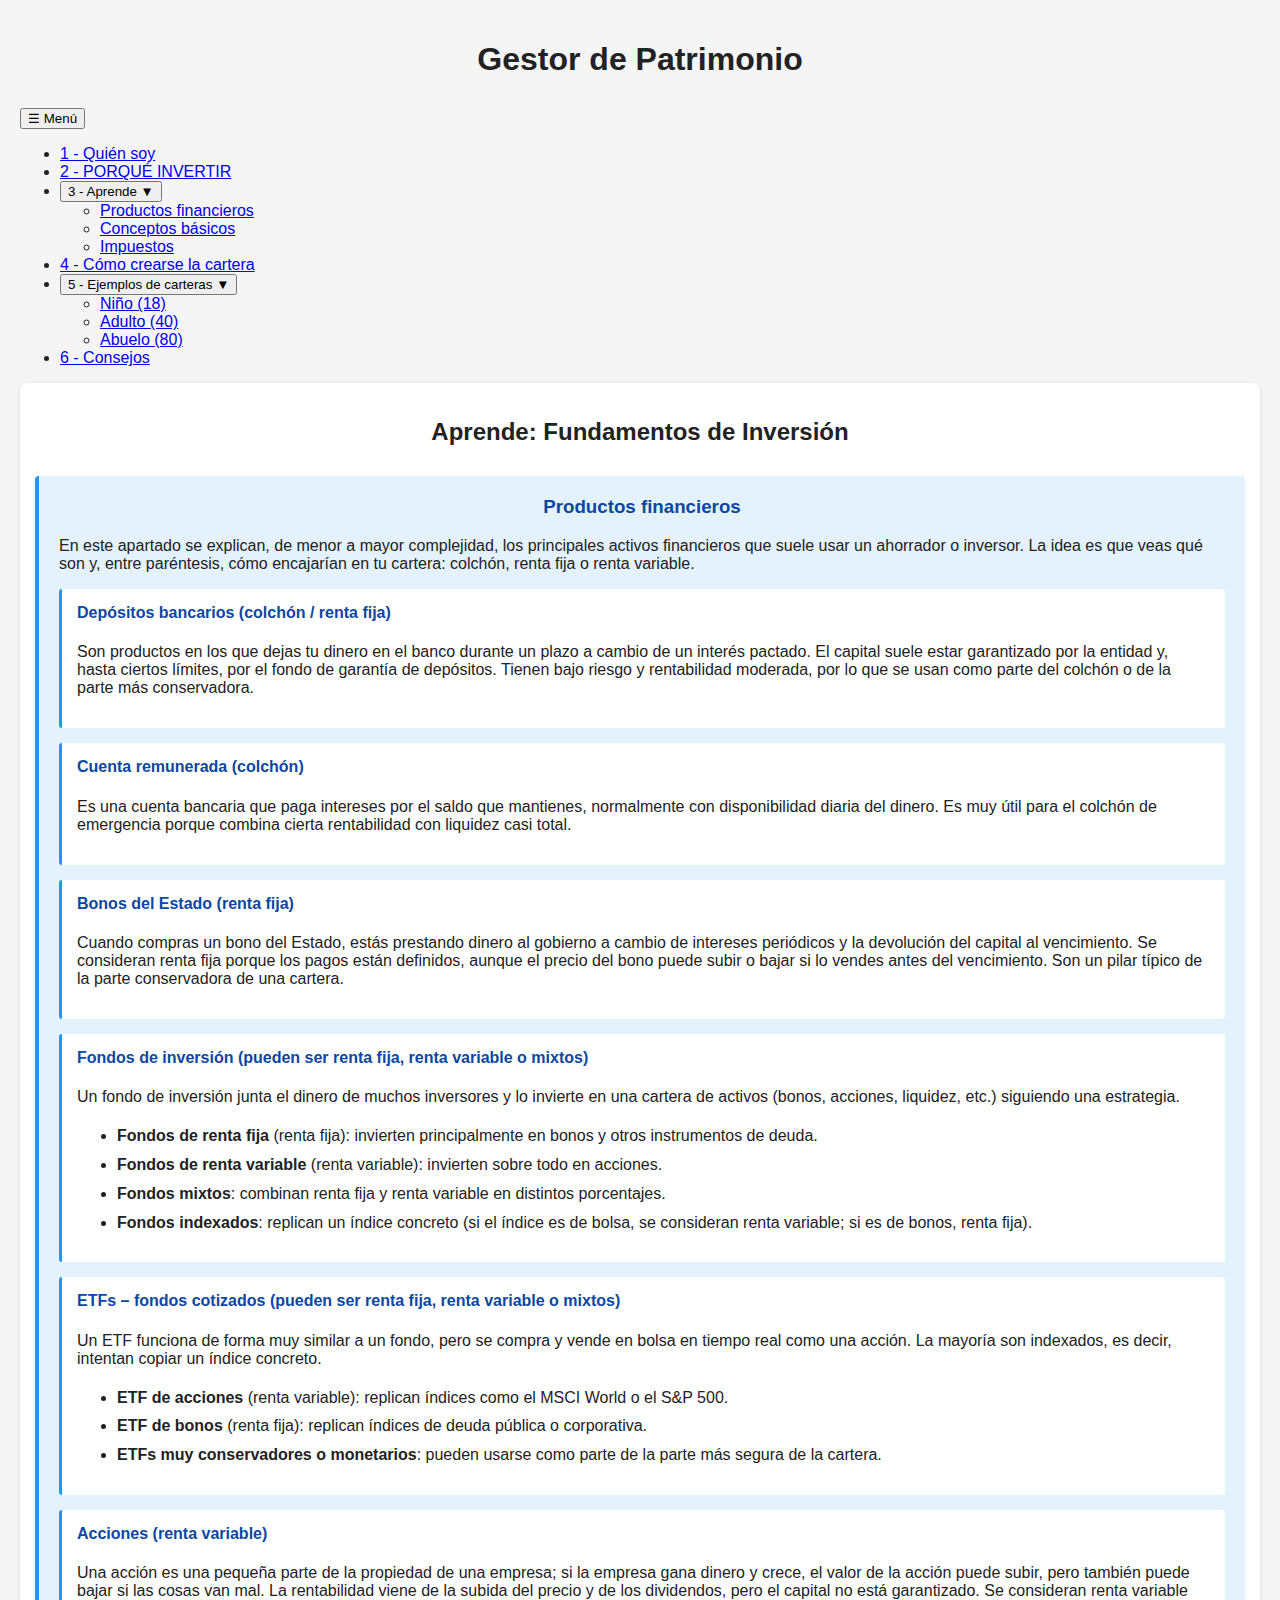
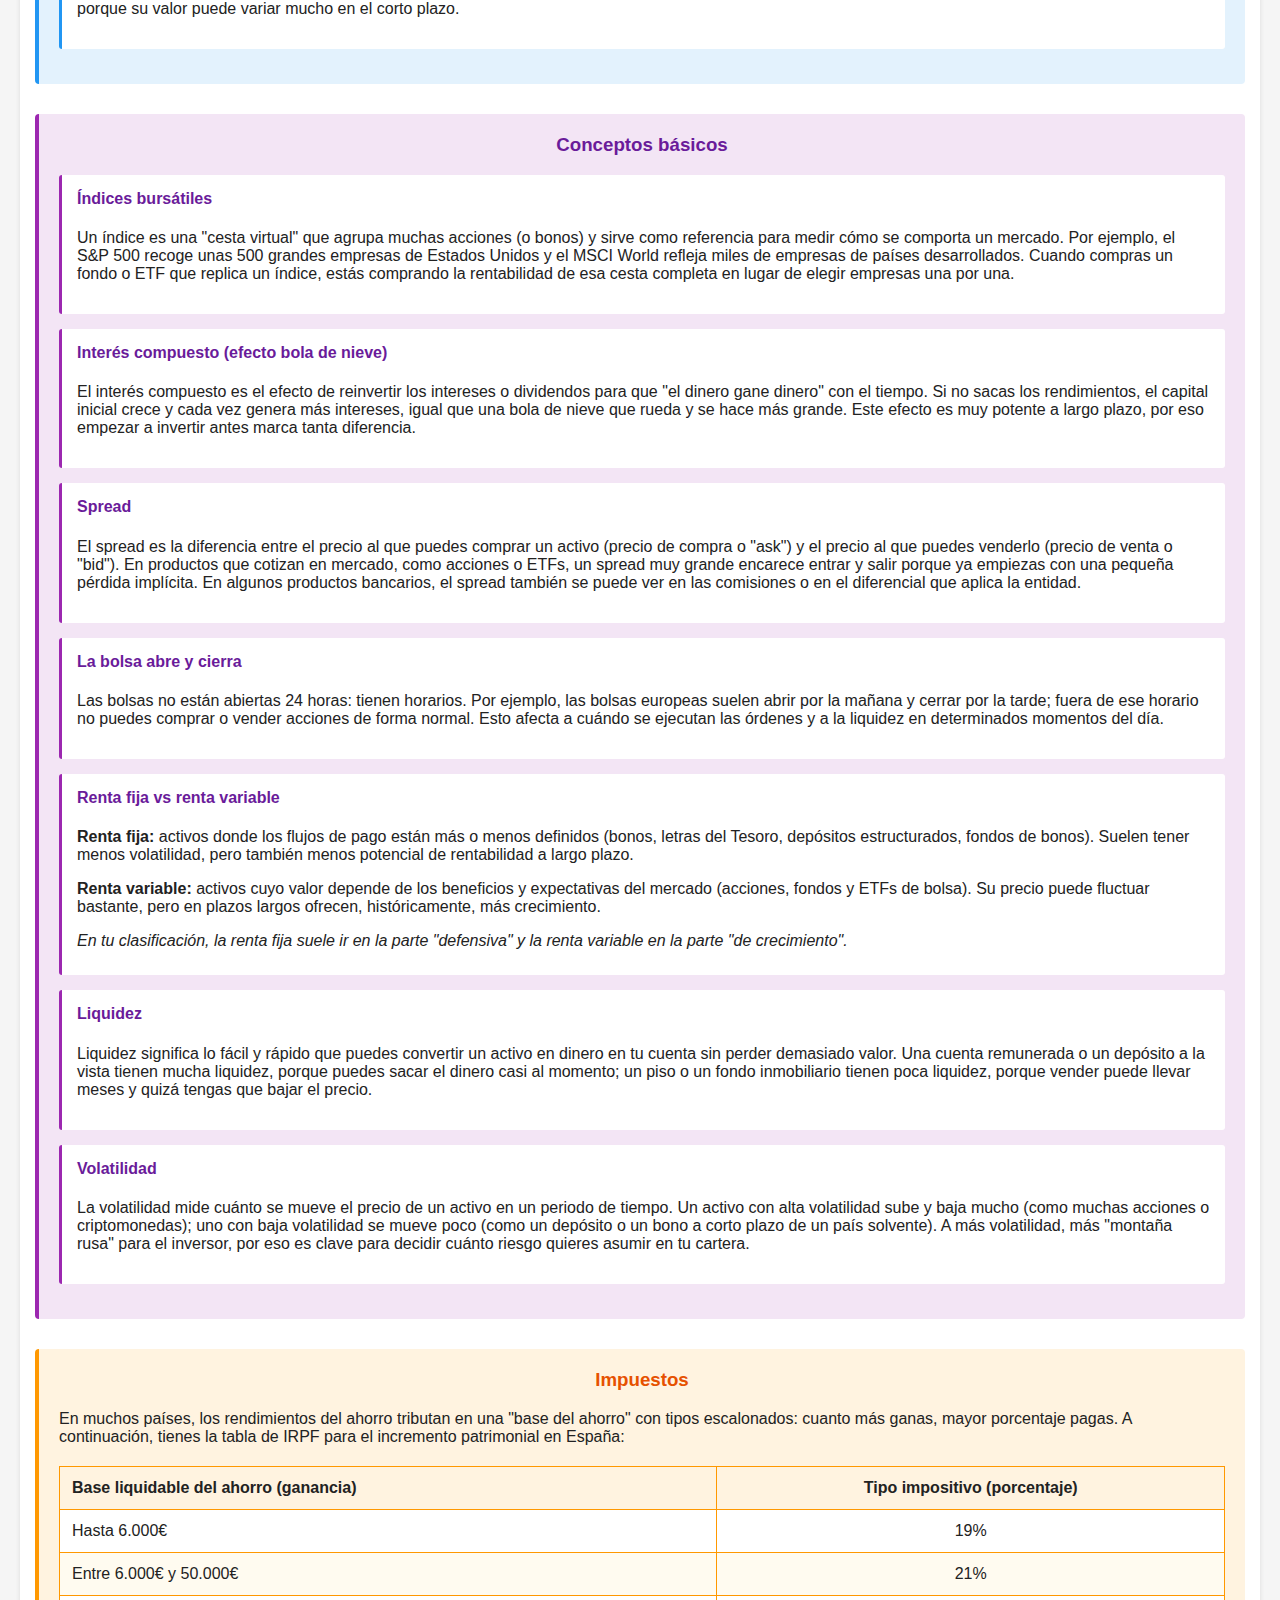
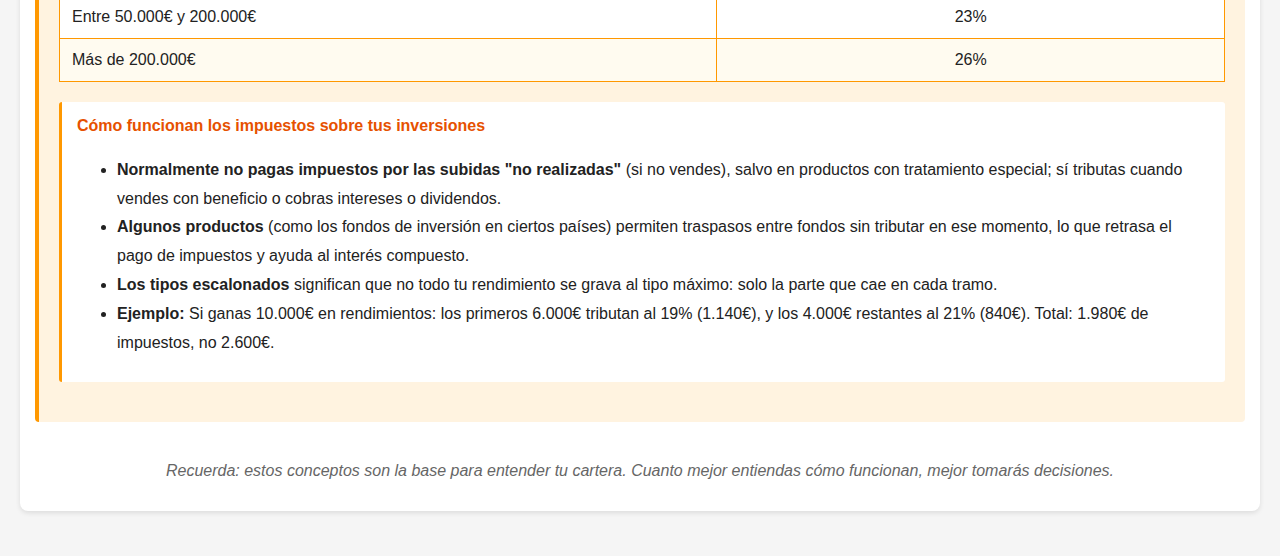
<file: conceptos-basicos.html>
<!DOCTYPE html>
<html lang="es">
<head>
  <meta charset="UTF-8" />
  <title>Aprende - Gestor de Patrimonio</title>
  <link rel="stylesheet" href="style.css" />
</head>
<body>
  <h1>Gestor de Patrimonio</h1>

  <!-- Menú desplegable -->
  <nav class="main-nav">
    <button class="nav-toggle" aria-expanded="false" aria-controls="nav-list">☰ Menú</button>
    <ul id="nav-list" class="nav-list">
      <li><a href="quien-soy.html" class="nav-item" data-page="quien-soy">1 - Quién soy</a></li>
      <li><a href="porque-invertir.html" class="nav-item" data-page="porque-invertir">2 - PORQUÉ INVERTIR</a></li>
      <li class="has-sub">
        <button class="sub-toggle" aria-expanded="false">3 - Aprende ▼</button>
        <ul class="sub-list">
          <li><a href="#productos-financieros" class="nav-item" data-page="conceptos-basicos">Productos financieros</a></li>
          <li><a href="#conceptos-basicos" class="nav-item" data-page="conceptos-basicos">Conceptos básicos</a></li>
          <li><a href="#impuestos" class="nav-item" data-page="conceptos-basicos">Impuestos</a></li>
        </ul>
      </li>
      <li><a href="index.html" class="nav-item" data-page="index">4 - Cómo crearse la cartera</a></li>
      <li class="has-sub">
        <button class="sub-toggle" aria-expanded="false">5 - Ejemplos de carteras ▼</button>
        <ul class="sub-list">
          <li><a href="ejemplos-carteras.html#nino-18" class="nav-item" data-page="ejemplos-carteras">Niño (18)</a></li>
          <li><a href="ejemplos-carteras.html#adulto-40" class="nav-item" data-page="ejemplos-carteras">Adulto (40)</a></li>
          <li><a href="ejemplos-carteras.html#abuelo-80" class="nav-item" data-page="ejemplos-carteras">Abuelo (80)</a></li>
        </ul>
      </li>
      <li><a href="consejos.html" class="nav-item" data-page="consejos">6 - Consejos</a></li>
    </ul>
  </nav>

  <!-- CONTENIDO PRINCIPAL -->
  <section class="bloque">
    <h2>Aprende: Fundamentos de Inversión</h2>

    <!-- BLOQUE 1: PRODUCTOS FINANCIEROS -->
    <div id="productos-financieros" style="background: #e3f2fd; border-left: 4px solid #2196f3; padding: 20px; margin: 30px 0; border-radius: 4px;">
      <h3 style="color: #0d47a1; margin-top: 0;">Productos financieros</h3>
      <p>En este apartado se explican, de menor a mayor complejidad, los principales activos financieros que suele usar un ahorrador o inversor. La idea es que veas qué son y, entre paréntesis, cómo encajarían en tu cartera: colchón, renta fija o renta variable.</p>

      <div style="background: #ffffff; border-left: 3px solid #2196f3; padding: 15px; margin: 15px 0; border-radius: 3px;">
        <h4 style="color: #0d47a1; margin-top: 0;">Depósitos bancarios (colchón / renta fija)</h4>
        <p>Son productos en los que dejas tu dinero en el banco durante un plazo a cambio de un interés pactado. El capital suele estar garantizado por la entidad y, hasta ciertos límites, por el fondo de garantía de depósitos. Tienen bajo riesgo y rentabilidad moderada, por lo que se usan como parte del colchón o de la parte más conservadora.</p>
      </div>

      <div style="background: #ffffff; border-left: 3px solid #2196f3; padding: 15px; margin: 15px 0; border-radius: 3px;">
        <h4 style="color: #0d47a1; margin-top: 0;">Cuenta remunerada (colchón)</h4>
        <p>Es una cuenta bancaria que paga intereses por el saldo que mantienes, normalmente con disponibilidad diaria del dinero. Es muy útil para el colchón de emergencia porque combina cierta rentabilidad con liquidez casi total.</p>
      </div>

      <div style="background: #ffffff; border-left: 3px solid #2196f3; padding: 15px; margin: 15px 0; border-radius: 3px;">
        <h4 style="color: #0d47a1; margin-top: 0;">Bonos del Estado (renta fija)</h4>
        <p>Cuando compras un bono del Estado, estás prestando dinero al gobierno a cambio de intereses periódicos y la devolución del capital al vencimiento. Se consideran renta fija porque los pagos están definidos, aunque el precio del bono puede subir o bajar si lo vendes antes del vencimiento. Son un pilar típico de la parte conservadora de una cartera.</p>
      </div>

      <div style="background: #ffffff; border-left: 3px solid #2196f3; padding: 15px; margin: 15px 0; border-radius: 3px;">
        <h4 style="color: #0d47a1; margin-top: 0;">Fondos de inversión (pueden ser renta fija, renta variable o mixtos)</h4>
        <p>Un fondo de inversión junta el dinero de muchos inversores y lo invierte en una cartera de activos (bonos, acciones, liquidez, etc.) siguiendo una estrategia.</p>
        <ul style="line-height: 1.8; margin: 10px 0;">
          <li><strong>Fondos de renta fija</strong> (renta fija): invierten principalmente en bonos y otros instrumentos de deuda.</li>
          <li><strong>Fondos de renta variable</strong> (renta variable): invierten sobre todo en acciones.</li>
          <li><strong>Fondos mixtos</strong>: combinan renta fija y renta variable en distintos porcentajes.</li>
          <li><strong>Fondos indexados</strong>: replican un índice concreto (si el índice es de bolsa, se consideran renta variable; si es de bonos, renta fija).</li>
        </ul>
      </div>

      <div style="background: #ffffff; border-left: 3px solid #2196f3; padding: 15px; margin: 15px 0; border-radius: 3px;">
        <h4 style="color: #0d47a1; margin-top: 0;">ETFs – fondos cotizados (pueden ser renta fija, renta variable o mixtos)</h4>
        <p>Un ETF funciona de forma muy similar a un fondo, pero se compra y vende en bolsa en tiempo real como una acción. La mayoría son indexados, es decir, intentan copiar un índice concreto.</p>
        <ul style="line-height: 1.8; margin: 10px 0;">
          <li><strong>ETF de acciones</strong> (renta variable): replican índices como el MSCI World o el S&P 500.</li>
          <li><strong>ETF de bonos</strong> (renta fija): replican índices de deuda pública o corporativa.</li>
          <li><strong>ETFs muy conservadores o monetarios</strong>: pueden usarse como parte de la parte más segura de la cartera.</li>
        </ul>
      </div>

      <div style="background: #ffffff; border-left: 3px solid #2196f3; padding: 15px; margin: 15px 0; border-radius: 3px;">
        <h4 style="color: #0d47a1; margin-top: 0;">Acciones (renta variable)</h4>
        <p>Una acción es una pequeña parte de la propiedad de una empresa; si la empresa gana dinero y crece, el valor de la acción puede subir, pero también puede bajar si las cosas van mal. La rentabilidad viene de la subida del precio y de los dividendos, pero el capital no está garantizado. Se consideran renta variable porque su valor puede variar mucho en el corto plazo.</p>
      </div>
    </div>

    <!-- BLOQUE 2: CONCEPTOS BÁSICOS -->
    <div id="conceptos-basicos" style="background: #f3e5f5; border-left: 4px solid #9c27b0; padding: 20px; margin: 30px 0; border-radius: 4px;">
      <h3 style="color: #6a1b9a; margin-top: 0;">Conceptos básicos</h3>

      <div style="background: #ffffff; border-left: 3px solid #9c27b0; padding: 15px; margin: 15px 0; border-radius: 3px;">
        <h4 style="color: #6a1b9a; margin-top: 0;">Índices bursátiles</h4>
        <p>Un índice es una "cesta virtual" que agrupa muchas acciones (o bonos) y sirve como referencia para medir cómo se comporta un mercado. Por ejemplo, el S&P 500 recoge unas 500 grandes empresas de Estados Unidos y el MSCI World refleja miles de empresas de países desarrollados. Cuando compras un fondo o ETF que replica un índice, estás comprando la rentabilidad de esa cesta completa en lugar de elegir empresas una por una.</p>
      </div>

      <div style="background: #ffffff; border-left: 3px solid #9c27b0; padding: 15px; margin: 15px 0; border-radius: 3px;">
        <h4 style="color: #6a1b9a; margin-top: 0;">Interés compuesto (efecto bola de nieve)</h4>
        <p>El interés compuesto es el efecto de reinvertir los intereses o dividendos para que "el dinero gane dinero" con el tiempo. Si no sacas los rendimientos, el capital inicial crece y cada vez genera más intereses, igual que una bola de nieve que rueda y se hace más grande. Este efecto es muy potente a largo plazo, por eso empezar a invertir antes marca tanta diferencia.</p>
      </div>

      <div style="background: #ffffff; border-left: 3px solid #9c27b0; padding: 15px; margin: 15px 0; border-radius: 3px;">
        <h4 style="color: #6a1b9a; margin-top: 0;">Spread</h4>
        <p>El spread es la diferencia entre el precio al que puedes comprar un activo (precio de compra o "ask") y el precio al que puedes venderlo (precio de venta o "bid"). En productos que cotizan en mercado, como acciones o ETFs, un spread muy grande encarece entrar y salir porque ya empiezas con una pequeña pérdida implícita. En algunos productos bancarios, el spread también se puede ver en las comisiones o en el diferencial que aplica la entidad.</p>
      </div>

      <div style="background: #ffffff; border-left: 3px solid #9c27b0; padding: 15px; margin: 15px 0; border-radius: 3px;">
        <h4 style="color: #6a1b9a; margin-top: 0;">La bolsa abre y cierra</h4>
        <p>Las bolsas no están abiertas 24 horas: tienen horarios. Por ejemplo, las bolsas europeas suelen abrir por la mañana y cerrar por la tarde; fuera de ese horario no puedes comprar o vender acciones de forma normal. Esto afecta a cuándo se ejecutan las órdenes y a la liquidez en determinados momentos del día.</p>
      </div>

      <div style="background: #ffffff; border-left: 3px solid #9c27b0; padding: 15px; margin: 15px 0; border-radius: 3px;">
        <h4 style="color: #6a1b9a; margin-top: 0;">Renta fija vs renta variable</h4>
        <p><strong>Renta fija:</strong> activos donde los flujos de pago están más o menos definidos (bonos, letras del Tesoro, depósitos estructurados, fondos de bonos). Suelen tener menos volatilidad, pero también menos potencial de rentabilidad a largo plazo.</p>
        <p><strong>Renta variable:</strong> activos cuyo valor depende de los beneficios y expectativas del mercado (acciones, fondos y ETFs de bolsa). Su precio puede fluctuar bastante, pero en plazos largos ofrecen, históricamente, más crecimiento.</p>
        <p style="margin: 10px 0;"><em>En tu clasificación, la renta fija suele ir en la parte "defensiva" y la renta variable en la parte "de crecimiento".</em></p>
      </div>

      <div style="background: #ffffff; border-left: 3px solid #9c27b0; padding: 15px; margin: 15px 0; border-radius: 3px;">
        <h4 style="color: #6a1b9a; margin-top: 0;">Liquidez</h4>
        <p>Liquidez significa lo fácil y rápido que puedes convertir un activo en dinero en tu cuenta sin perder demasiado valor. Una cuenta remunerada o un depósito a la vista tienen mucha liquidez, porque puedes sacar el dinero casi al momento; un piso o un fondo inmobiliario tienen poca liquidez, porque vender puede llevar meses y quizá tengas que bajar el precio.</p>
      </div>

      <div style="background: #ffffff; border-left: 3px solid #9c27b0; padding: 15px; margin: 15px 0; border-radius: 3px;">
        <h4 style="color: #6a1b9a; margin-top: 0;">Volatilidad</h4>
        <p>La volatilidad mide cuánto se mueve el precio de un activo en un periodo de tiempo. Un activo con alta volatilidad sube y baja mucho (como muchas acciones o criptomonedas); uno con baja volatilidad se mueve poco (como un depósito o un bono a corto plazo de un país solvente). A más volatilidad, más "montaña rusa" para el inversor, por eso es clave para decidir cuánto riesgo quieres asumir en tu cartera.</p>
      </div>
    </div>

    <!-- BLOQUE 3: IMPUESTOS -->
    <div id="impuestos" style="background: #fff3e0; border-left: 4px solid #ff9800; padding: 20px; margin: 30px 0; border-radius: 4px;">
      <h3 style="color: #e65100; margin-top: 0;">Impuestos</h3>

      <p>En muchos países, los rendimientos del ahorro tributan en una "base del ahorro" con tipos escalonados: cuanto más ganas, mayor porcentaje pagas. A continuación, tienes la tabla de IRPF para el incremento patrimonial en España:</p>

      <div style="overflow-x: auto; margin: 20px 0;">
        <table style="width: 100%; border-collapse: collapse; background: white; border: 1px solid #ff9800;">
          <thead>
            <tr style="background: #fff3e0;">
              <th style="border: 1px solid #ff9800; padding: 12px; text-align: left; font-weight: bold;">Base liquidable del ahorro (ganancia)</th>
              <th style="border: 1px solid #ff9800; padding: 12px; text-align: center; font-weight: bold;">Tipo impositivo (porcentaje)</th>
            </tr>
          </thead>
          <tbody>
            <tr>
              <td style="border: 1px solid #ff9800; padding: 12px;">Hasta 6.000€</td>
              <td style="border: 1px solid #ff9800; padding: 12px; text-align: center;">19%</td>
            </tr>
            <tr style="background: #fffbf0;">
              <td style="border: 1px solid #ff9800; padding: 12px;">Entre 6.000€ y 50.000€</td>
              <td style="border: 1px solid #ff9800; padding: 12px; text-align: center;">21%</td>
            </tr>
            <tr>
              <td style="border: 1px solid #ff9800; padding: 12px;">Entre 50.000€ y 200.000€</td>
              <td style="border: 1px solid #ff9800; padding: 12px; text-align: center;">23%</td>
            </tr>
            <tr style="background: #fffbf0;">
              <td style="border: 1px solid #ff9800; padding: 12px;">Más de 200.000€</td>
              <td style="border: 1px solid #ff9800; padding: 12px; text-align: center;">26%</td>
            </tr>
          </tbody>
        </table>
      </div>

      <div style="background: #ffffff; border-left: 3px solid #ff9800; padding: 15px; margin: 20px 0; border-radius: 3px;">
        <h4 style="color: #e65100; margin-top: 0;">Cómo funcionan los impuestos sobre tus inversiones</h4>
        <ul style="line-height: 1.8; margin: 10px 0;">
          <li><strong>Normalmente no pagas impuestos por las subidas "no realizadas"</strong> (si no vendes), salvo en productos con tratamiento especial; sí tributas cuando vendes con beneficio o cobras intereses o dividendos.</li>
          <li><strong>Algunos productos</strong> (como los fondos de inversión en ciertos países) permiten traspasos entre fondos sin tributar en ese momento, lo que retrasa el pago de impuestos y ayuda al interés compuesto.</li>
          <li><strong>Los tipos escalonados</strong> significan que no todo tu rendimiento se grava al tipo máximo: solo la parte que cae en cada tramo.</li>
          <li><strong>Ejemplo:</strong> Si ganas 10.000€ en rendimientos: los primeros 6.000€ tributan al 19% (1.140€), y los 4.000€ restantes al 21% (840€). Total: 1.980€ de impuestos, no 2.600€.</li>
        </ul>
      </div>
    </div>

    <p style="margin-top: 40px; text-align: center; font-style: italic; color: #666;">Recuerda: estos conceptos son la base para entender tu cartera. Cuanto mejor entiendas cómo funcionan, mejor tomarás decisiones.</p>
  </section>

  <script src="nav.js"></script>
</body>
</html>
</file>
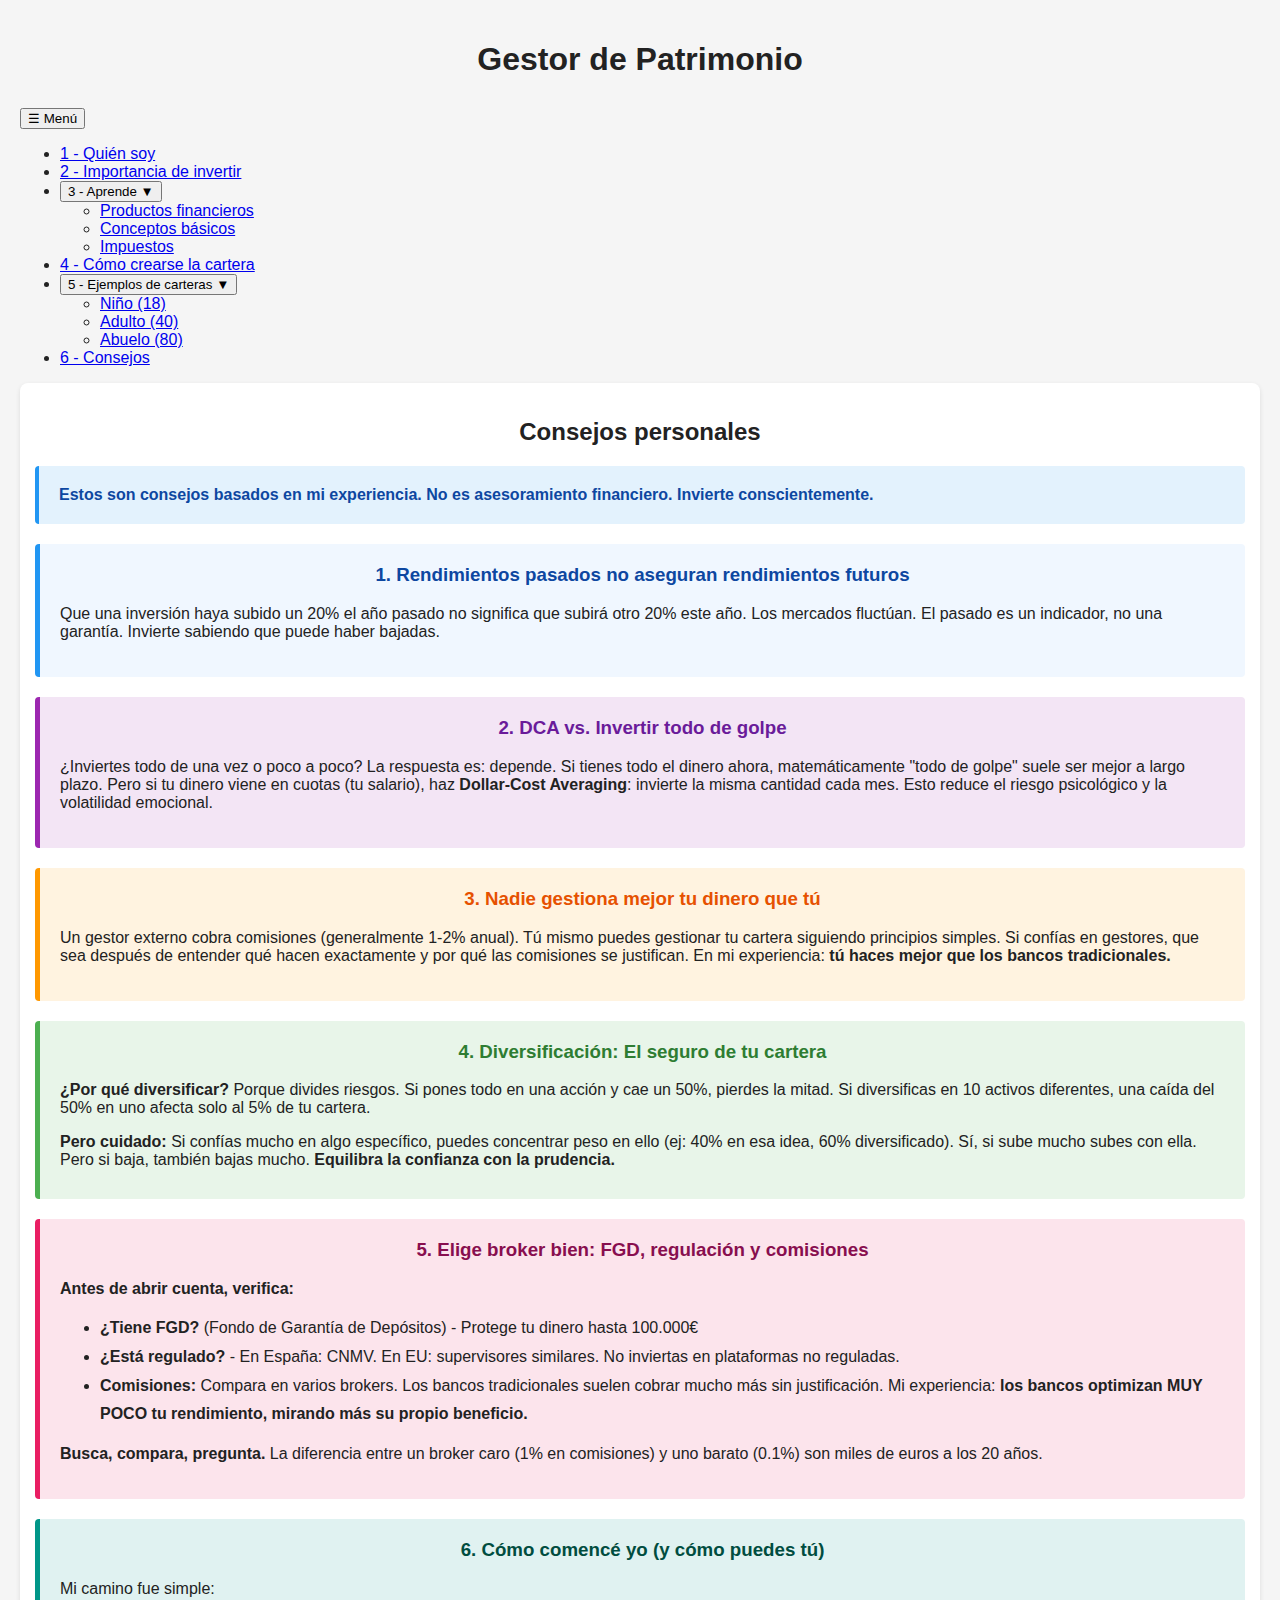
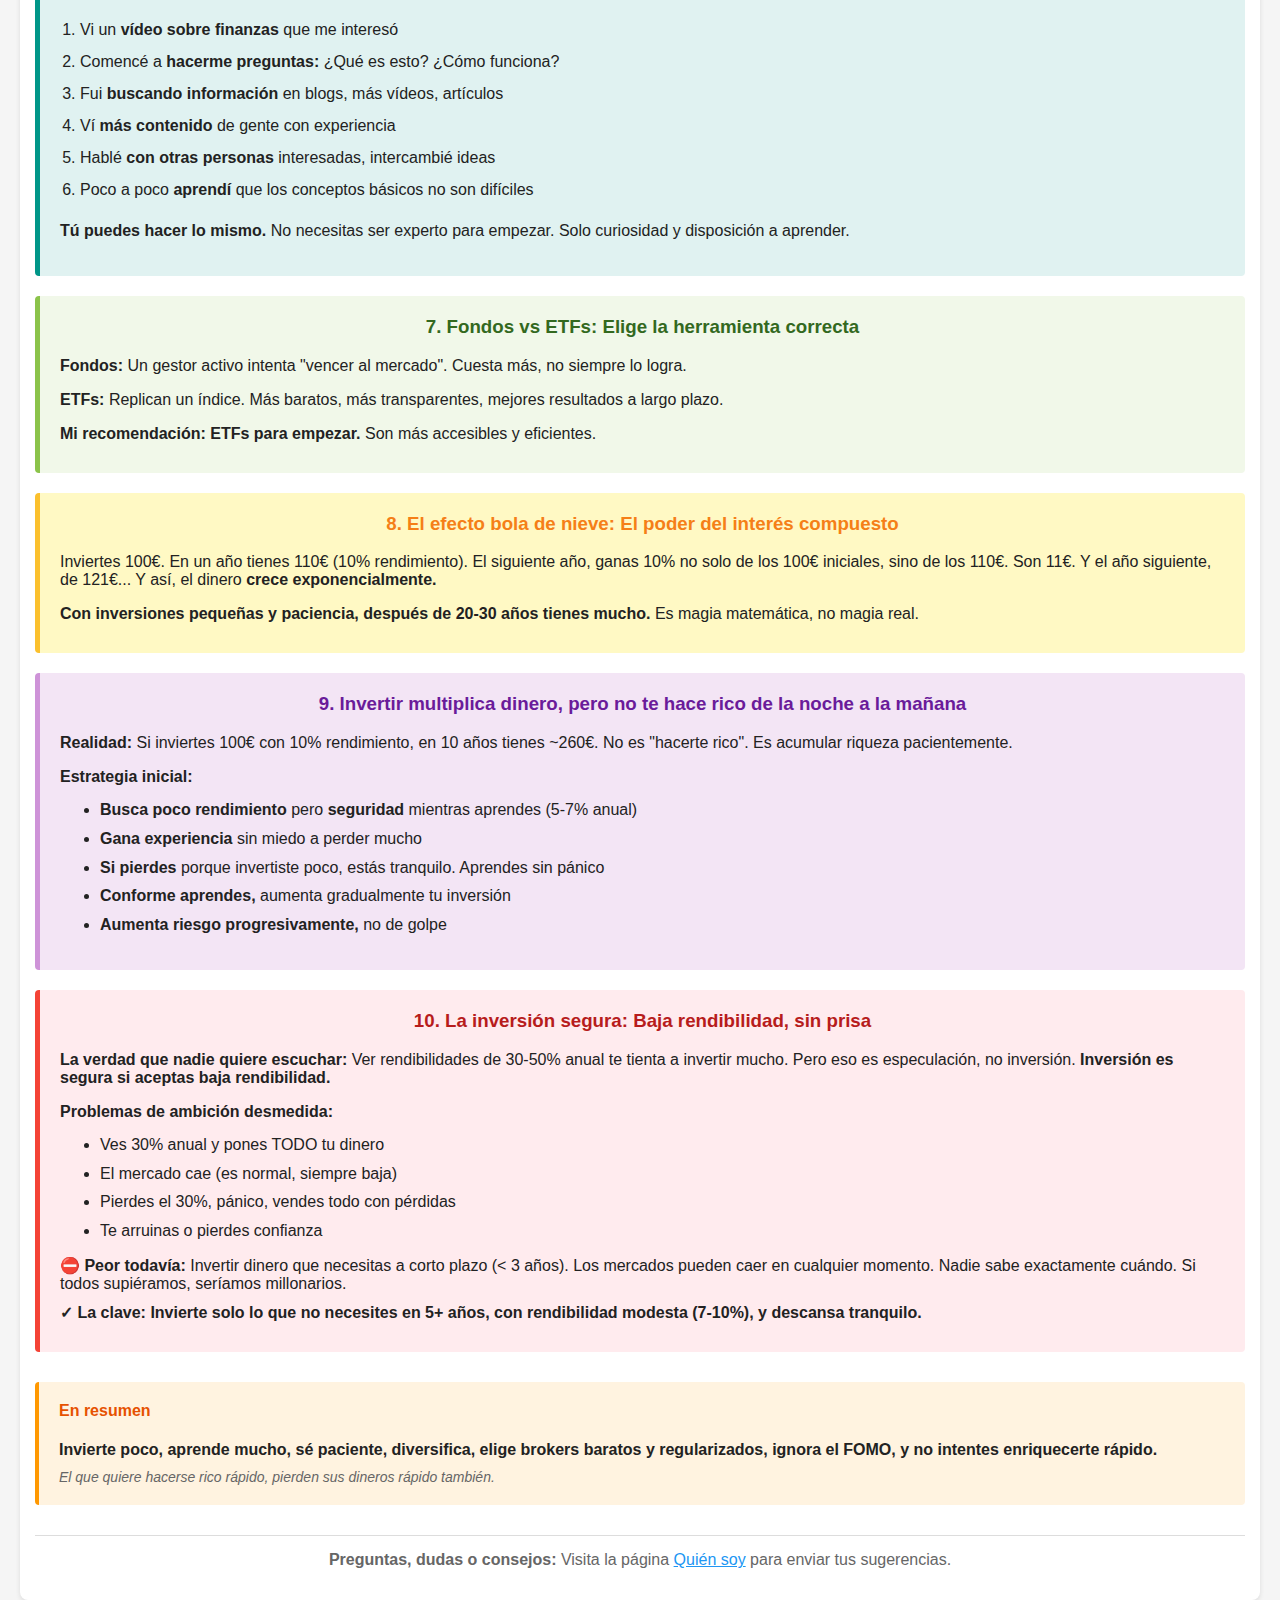
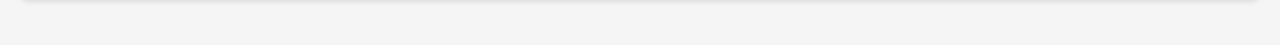
<file: consejos.html>
<!DOCTYPE html>
<html lang="es">
<head>
  <meta charset="UTF-8" />
  <title>Consejos - Gestor de Patrimonio</title>
  <link rel="stylesheet" href="style.css" />
</head>
<body>
  <h1>Gestor de Patrimonio</h1>

  <!-- Menú desplegable -->
  <nav class="main-nav">
    <button class="nav-toggle" aria-expanded="false" aria-controls="nav-list">☰ Menú</button>
    <ul id="nav-list" class="nav-list">
      <li><a href="quien-soy.html" class="nav-item" data-page="quien-soy">1 - Quién soy</a></li>
      <li><a href="porque-invertir.html" class="nav-item" data-page="porque-invertir">2 - Importancia de invertir</a></li>
      <li class="has-sub">
        <button class="sub-toggle" aria-expanded="false">3 - Aprende ▼</button>
        <ul class="sub-list">
          <li><a href="conceptos-basicos.html#productos-financieros" class="nav-item" data-page="conceptos-basicos">Productos financieros</a></li>
          <li><a href="conceptos-basicos.html#conceptos-basicos" class="nav-item" data-page="conceptos-basicos">Conceptos básicos</a></li>
          <li><a href="conceptos-basicos.html#impuestos" class="nav-item" data-page="conceptos-basicos">Impuestos</a></li>
        </ul>
      </li>
      <li><a href="index.html" class="nav-item" data-page="index">4 - Cómo crearse la cartera</a></li>
      <li class="has-sub">
        <button class="sub-toggle" aria-expanded="false">5 - Ejemplos de carteras ▼</button>
        <ul class="sub-list">
          <li><a href="ejemplos-carteras.html#nino-18" class="nav-item" data-page="ejemplos-carteras">Niño (18)</a></li>
          <li><a href="ejemplos-carteras.html#adulto-40" class="nav-item" data-page="ejemplos-carteras">Adulto (40)</a></li>
          <li><a href="ejemplos-carteras.html#abuelo-80" class="nav-item" data-page="ejemplos-carteras">Abuelo (80)</a></li>
        </ul>
      </li>
      <li><a href="consejos.html" class="nav-item" data-page="consejos">6 - Consejos</a></li>
    </ul>
  </nav>

  <!-- CONTENIDO PRINCIPAL -->
  <section class="bloque">
    <h2>Consejos personales</h2>

    <div style="background: #e3f2fd; border-left: 4px solid #2196f3; padding: 20px; margin: 20px 0; border-radius: 4px;">
      <p style="margin: 0; font-size: 16px; color: #0d47a1;"><strong>Estos son consejos basados en mi experiencia. No es asesoramiento financiero. Invierte conscientemente.</strong></p>
    </div>

    <!-- CONSEJO 1 -->
    <div style="background: #f0f7ff; border-left: 5px solid #2196f3; padding: 20px; margin: 20px 0; border-radius: 4px;">
      <h3 style="color: #0d47a1; margin-top: 0;">1. Rendimientos pasados no aseguran rendimientos futuros</h3>
      <p>Que una inversión haya subido un 20% el año pasado no significa que subirá otro 20% este año. Los mercados fluctúan. El pasado es un indicador, no una garantía. Invierte sabiendo que puede haber bajadas.</p>
    </div>

    <!-- CONSEJO 2 -->
    <div style="background: #f3e5f5; border-left: 5px solid #9c27b0; padding: 20px; margin: 20px 0; border-radius: 4px;">
      <h3 style="color: #6a1b9a; margin-top: 0;">2. DCA vs. Invertir todo de golpe</h3>
      <p>¿Inviertes todo de una vez o poco a poco? La respuesta es: depende. Si tienes todo el dinero ahora, matemáticamente "todo de golpe" suele ser mejor a largo plazo. Pero si tu dinero viene en cuotas (tu salario), haz <strong>Dollar-Cost Averaging</strong>: invierte la misma cantidad cada mes. Esto reduce el riesgo psicológico y la volatilidad emocional.</p>
    </div>

    <!-- CONSEJO 3 -->
    <div style="background: #fff3e0; border-left: 5px solid #ff9800; padding: 20px; margin: 20px 0; border-radius: 4px;">
      <h3 style="color: #e65100; margin-top: 0;">3. Nadie gestiona mejor tu dinero que tú</h3>
      <p>Un gestor externo cobra comisiones (generalmente 1-2% anual). Tú mismo puedes gestionar tu cartera siguiendo principios simples. Si confías en gestores, que sea después de entender qué hacen exactamente y por qué las comisiones se justifican. En mi experiencia: <strong>tú haces mejor que los bancos tradicionales.</strong></p>
    </div>

    <!-- CONSEJO 4 -->
    <div style="background: #e8f5e9; border-left: 5px solid #4caf50; padding: 20px; margin: 20px 0; border-radius: 4px;">
      <h3 style="color: #2e7d32; margin-top: 0;">4. Diversificación: El seguro de tu cartera</h3>
      <p><strong>¿Por qué diversificar?</strong> Porque divides riesgos. Si pones todo en una acción y cae un 50%, pierdes la mitad. Si diversificas en 10 activos diferentes, una caída del 50% en uno afecta solo al 5% de tu cartera.</p>
      <p style="margin: 10px 0;"><strong>Pero cuidado:</strong> Si confías mucho en algo específico, puedes concentrar peso en ello (ej: 40% en esa idea, 60% diversificado). Sí, si sube mucho subes con ella. Pero si baja, también bajas mucho. <strong>Equilibra la confianza con la prudencia.</strong></p>
    </div>

    <!-- CONSEJO 5 -->
    <div style="background: #fce4ec; border-left: 5px solid #e91e63; padding: 20px; margin: 20px 0; border-radius: 4px;">
      <h3 style="color: #880e4f; margin-top: 0;">5. Elige broker bien: FGD, regulación y comisiones</h3>
      <p><strong>Antes de abrir cuenta, verifica:</strong></p>
      <ul style="line-height: 1.8; margin: 10px 0;">
        <li><strong>¿Tiene FGD?</strong> (Fondo de Garantía de Depósitos) - Protege tu dinero hasta 100.000€</li>
        <li><strong>¿Está regulado?</strong> - En España: CNMV. En EU: supervisores similares. No inviertas en plataformas no reguladas.</li>
        <li><strong>Comisiones:</strong> Compara en varios brokers. Los bancos tradicionales suelen cobrar mucho más sin justificación. Mi experiencia: <strong>los bancos optimizan MUY POCO tu rendimiento, mirando más su propio beneficio.</strong></li>
      </ul>
      <p><strong>Busca, compara, pregunta.</strong> La diferencia entre un broker caro (1% en comisiones) y uno barato (0.1%) son miles de euros a los 20 años.</p>
    </div>

    <!-- CONSEJO 6 -->
    <div style="background: #e0f2f1; border-left: 5px solid #009688; padding: 20px; margin: 20px 0; border-radius: 4px;">
      <h3 style="color: #004d40; margin-top: 0;">6. Cómo comencé yo (y cómo puedes tú)</h3>
      <p>Mi camino fue simple:</p>
      <ol style="line-height: 2; margin: 10px 0; padding-left: 20px;">
        <li>Vi un <strong>vídeo sobre finanzas</strong> que me interesó</li>
        <li>Comencé a <strong>hacerme preguntas:</strong> ¿Qué es esto? ¿Cómo funciona?</li>
        <li>Fui <strong>buscando información</strong> en blogs, más vídeos, artículos</li>
        <li>Ví <strong>más contenido</strong> de gente con experiencia</li>
        <li>Hablé <strong>con otras personas</strong> interesadas, intercambié ideas</li>
        <li>Poco a poco <strong>aprendí</strong> que los conceptos básicos no son difíciles</li>
      </ol>
      <p><strong>Tú puedes hacer lo mismo.</strong> No necesitas ser experto para empezar. Solo curiosidad y disposición a aprender.</p>
    </div>

    <!-- CONSEJO 7 -->
    <div style="background: #f1f8e9; border-left: 5px solid #8bc34a; padding: 20px; margin: 20px 0; border-radius: 4px;">
      <h3 style="color: #33691e; margin-top: 0;">7. Fondos vs ETFs: Elige la herramienta correcta</h3>
      <p><strong>Fondos:</strong> Un gestor activo intenta "vencer al mercado". Cuesta más, no siempre lo logra.</p>
      <p><strong>ETFs:</strong> Replican un índice. Más baratos, más transparentes, mejores resultados a largo plazo.</p>
      <p style="margin: 10px 0;"><strong>Mi recomendación: ETFs para empezar.</strong> Son más accesibles y eficientes.</p>
    </div>

    <!-- CONSEJO 8 -->
    <div style="background: #fff9c4; border-left: 5px solid #fbc02d; padding: 20px; margin: 20px 0; border-radius: 4px;">
      <h3 style="color: #f57f17; margin-top: 0;">8. El efecto bola de nieve: El poder del interés compuesto</h3>
      <p>Inviertes 100€. En un año tienes 110€ (10% rendimiento). El siguiente año, ganas 10% no solo de los 100€ iniciales, sino de los 110€. Son 11€. Y el año siguiente, de 121€... Y así, el dinero <strong>crece exponencialmente.</strong></p>
      <p style="margin: 10px 0;"><strong>Con inversiones pequeñas y paciencia, después de 20-30 años tienes mucho.</strong> Es magia matemática, no magia real.</p>
    </div>

    <!-- CONSEJO 9 -->
    <div style="background: #f3e5f5; border-left: 5px solid #ce93d8; padding: 20px; margin: 20px 0; border-radius: 4px;">
      <h3 style="color: #6a1b9a; margin-top: 0;">9. Invertir multiplica dinero, pero no te hace rico de la noche a la mañana</h3>
      <p><strong>Realidad:</strong> Si inviertes 100€ con 10% rendimiento, en 10 años tienes ~260€. No es "hacerte rico". Es acumular riqueza pacientemente.</p>
      <p style="margin: 10px 0;"><strong>Estrategia inicial:</strong></p>
      <ul style="line-height: 1.8; margin: 10px 0;">
        <li><strong>Busca poco rendimiento</strong> pero <strong>seguridad</strong> mientras aprendes (5-7% anual)</li>
        <li><strong>Gana experiencia</strong> sin miedo a perder mucho</li>
        <li><strong>Si pierdes</strong> porque invertiste poco, estás tranquilo. Aprendes sin pánico</li>
        <li><strong>Conforme aprendes,</strong> aumenta gradualmente tu inversión</li>
        <li><strong>Aumenta riesgo progresivamente,</strong> no de golpe</li>
      </ul>
    </div>

    <!-- CONSEJO 10 -->
    <div style="background: #ffebee; border-left: 5px solid #f44336; padding: 20px; margin: 20px 0; border-radius: 4px;">
      <h3 style="color: #b71c1c; margin-top: 0;">10. La inversión segura: Baja rendibilidad, sin prisa</h3>
      <p><strong>La verdad que nadie quiere escuchar:</strong> Ver rendibilidades de 30-50% anual te tienta a invertir mucho. Pero eso es especulación, no inversión. <strong>Inversión es segura si aceptas baja rendibilidad.</strong></p>
      <p style="margin: 10px 0;"><strong>Problemas de ambición desmedida:</strong></p>
      <ul style="line-height: 1.8; margin: 10px 0;">
        <li>Ves 30% anual y pones TODO tu dinero</li>
        <li>El mercado cae (es normal, siempre baja)</li>
        <li>Pierdes el 30%, pánico, vendes todo con pérdidas</li>
        <li>Te arruinas o pierdes confianza</li>
      </ul>
      <p style="margin: 10px 0;"><strong>⛔ Peor todavía:</strong> Invertir dinero que necesitas a corto plazo (< 3 años). Los mercados pueden caer en cualquier momento. Nadie sabe exactamente cuándo. Si todos supiéramos, seríamos millonarios.</p>
      <p style="margin: 10px 0;"><strong>✓ La clave: Invierte solo lo que no necesites en 5+ años, con rendibilidad modesta (7-10%), y descansa tranquilo.</strong></p>
    </div>

    <div style="background: #fff3e0; border-left: 4px solid #ff9800; padding: 20px; margin: 30px 0; border-radius: 4px;">
      <h4 style="color: #e65100; margin-top: 0;">En resumen</h4>
      <p style="margin: 10px 0; font-size: 16px;"><strong>Invierte poco, aprende mucho, sé paciente, diversifica, elige brokers baratos y regularizados, ignora el FOMO, y no intentes enriquecerte rápido.</strong></p>
      <p style="margin: 0; font-size: 14px; color: #666;"><em>El que quiere hacerse rico rápido, pierden sus dineros rápido también.</em></p>
    </div>

    <p style="margin-top: 30px; border-top: 1px solid #ddd; padding-top: 15px; text-align: center; color: #666;"><strong>Preguntas, dudas o consejos:</strong> Visita la página <a href="quien-soy.html" style="color: #2196f3;">Quién soy</a> para enviar tus sugerencias.</p>
  </section>

  <script src="nav.js"></script>
</body>
</html>
</file>
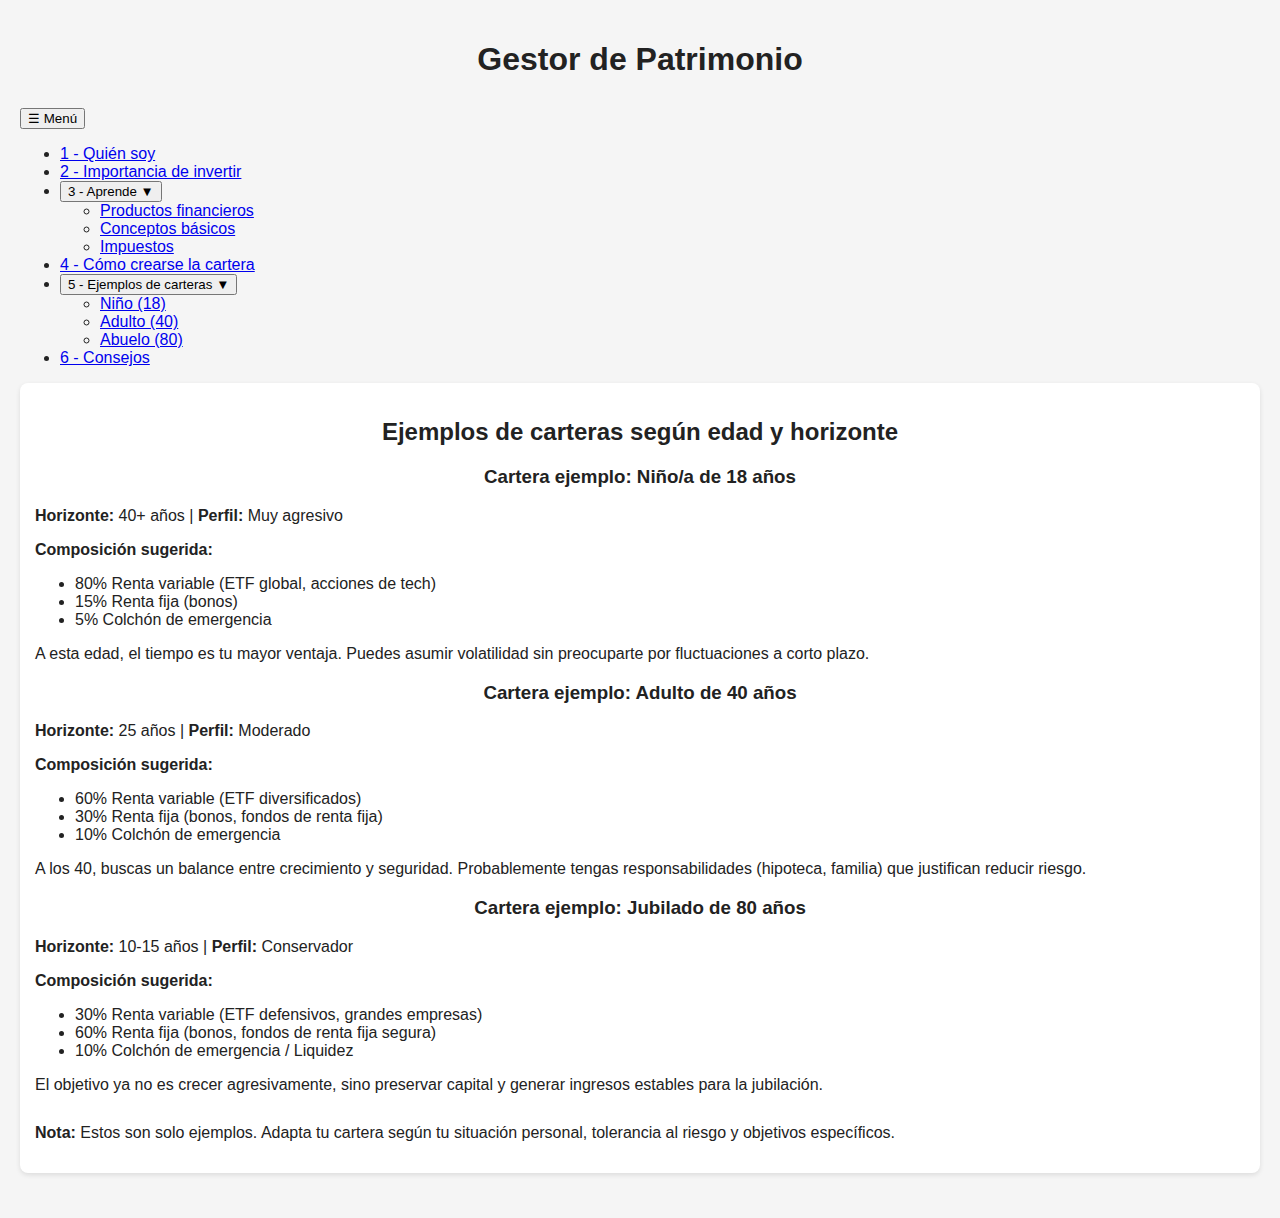
<file: ejemplos-carteras.html>
<!DOCTYPE html>
<html lang="es">
<head>
  <meta charset="UTF-8" />
  <title>Ejemplos de carteras - Gestor de Patrimonio</title>
  <link rel="stylesheet" href="style.css" />
</head>
<body>
  <h1>Gestor de Patrimonio</h1>

  <!-- Menú desplegable -->
  <nav class="main-nav">
    <button class="nav-toggle" aria-expanded="false" aria-controls="nav-list">☰ Menú</button>
    <ul id="nav-list" class="nav-list">
      <li><a href="quien-soy.html" class="nav-item" data-page="quien-soy">1 - Quién soy</a></li>
      <li><a href="porque-invertir.html" class="nav-item" data-page="porque-invertir">2 - Importancia de invertir</a></li>
      <li class="has-sub">
        <button class="sub-toggle" aria-expanded="false">3 - Aprende ▼</button>
        <ul class="sub-list">
          <li><a href="conceptos-basicos.html#productos-financieros" class="nav-item" data-page="conceptos-basicos">Productos financieros</a></li>
          <li><a href="conceptos-basicos.html#conceptos-basicos" class="nav-item" data-page="conceptos-basicos">Conceptos básicos</a></li>
          <li><a href="conceptos-basicos.html#impuestos" class="nav-item" data-page="conceptos-basicos">Impuestos</a></li>
        </ul>
      </li>
      <li><a href="index.html" class="nav-item" data-page="index">4 - Cómo crearse la cartera</a></li>
      <li class="has-sub">
        <button class="sub-toggle" aria-expanded="false">5 - Ejemplos de carteras ▼</button>
        <ul class="sub-list">
          <li><a href="#nino-18" class="nav-item" data-page="ejemplos-carteras">Niño (18)</a></li>
          <li><a href="#adulto-40" class="nav-item" data-page="ejemplos-carteras">Adulto (40)</a></li>
          <li><a href="#abuelo-80" class="nav-item" data-page="ejemplos-carteras">Abuelo (80)</a></li>
        </ul>
      </li>
      <li><a href="consejos.html" class="nav-item" data-page="consejos">6 - Consejos</a></li>
    </ul>
  </nav>

  <!-- CONTENIDO PRINCIPAL -->
  <section class="bloque">
    <h2>Ejemplos de carteras según edad y horizonte</h2>

    <h3 id="nino-18">Cartera ejemplo: Niño/a de 18 años</h3>
    <p><strong>Horizonte:</strong> 40+ años | <strong>Perfil:</strong> Muy agresivo</p>
    <p><strong>Composición sugerida:</strong></p>
    <ul>
      <li>80% Renta variable (ETF global, acciones de tech)</li>
      <li>15% Renta fija (bonos)</li>
      <li>5% Colchón de emergencia</li>
    </ul>
    <p>A esta edad, el tiempo es tu mayor ventaja. Puedes asumir volatilidad sin preocuparte por fluctuaciones a corto plazo.</p>

    <h3 id="adulto-40">Cartera ejemplo: Adulto de 40 años</h3>
    <p><strong>Horizonte:</strong> 25 años | <strong>Perfil:</strong> Moderado</p>
    <p><strong>Composición sugerida:</strong></p>
    <ul>
      <li>60% Renta variable (ETF diversificados)</li>
      <li>30% Renta fija (bonos, fondos de renta fija)</li>
      <li>10% Colchón de emergencia</li>
    </ul>
    <p>A los 40, buscas un balance entre crecimiento y seguridad. Probablemente tengas responsabilidades (hipoteca, familia) que justifican reducir riesgo.</p>

    <h3 id="abuelo-80">Cartera ejemplo: Jubilado de 80 años</h3>
    <p><strong>Horizonte:</strong> 10-15 años | <strong>Perfil:</strong> Conservador</p>
    <p><strong>Composición sugerida:</strong></p>
    <ul>
      <li>30% Renta variable (ETF defensivos, grandes empresas)</li>
      <li>60% Renta fija (bonos, fondos de renta fija segura)</li>
      <li>10% Colchón de emergencia / Liquidez</li>
    </ul>
    <p>El objetivo ya no es crecer agresivamente, sino preservar capital y generar ingresos estables para la jubilación.</p>

    <p style="margin-top: 30px;"><strong>Nota:</strong> Estos son solo ejemplos. Adapta tu cartera según tu situación personal, tolerancia al riesgo y objetivos específicos.</p>
  </section>

  <script src="nav.js"></script>
</body>
</html>
</file>
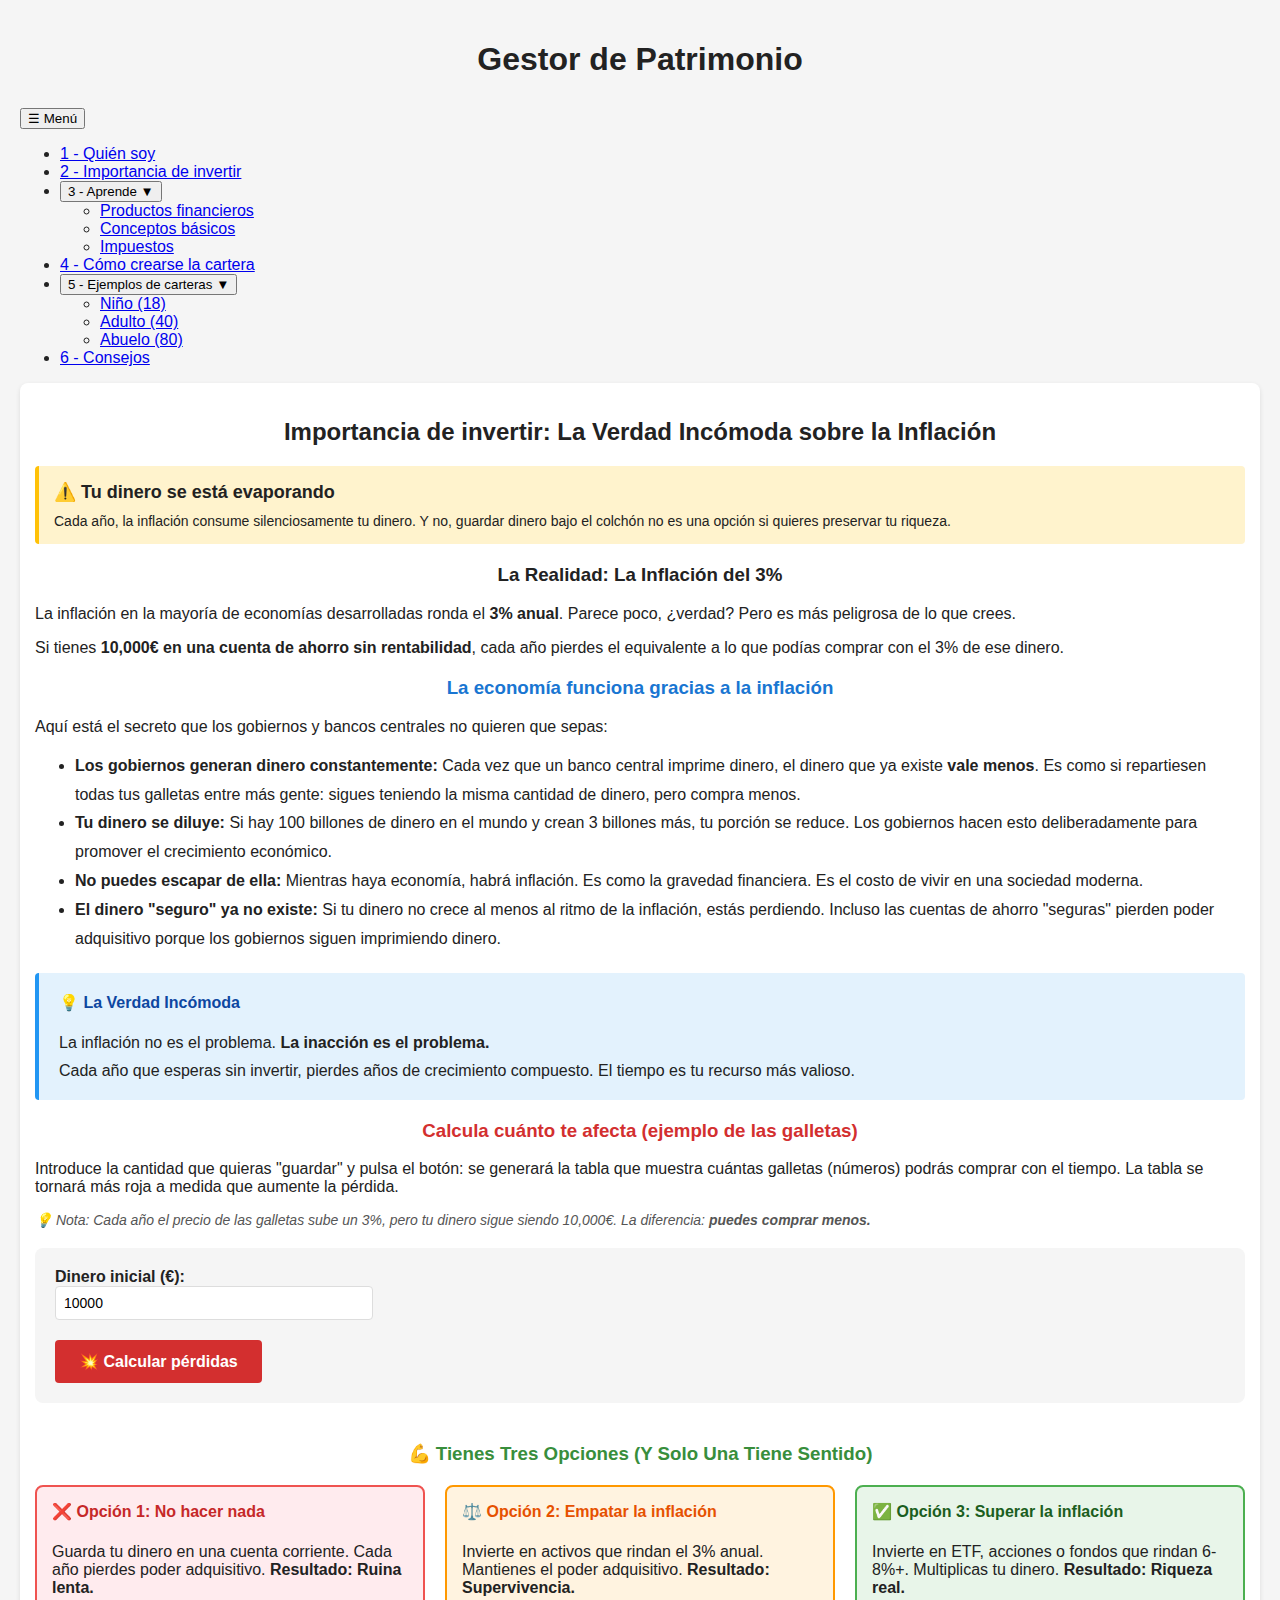
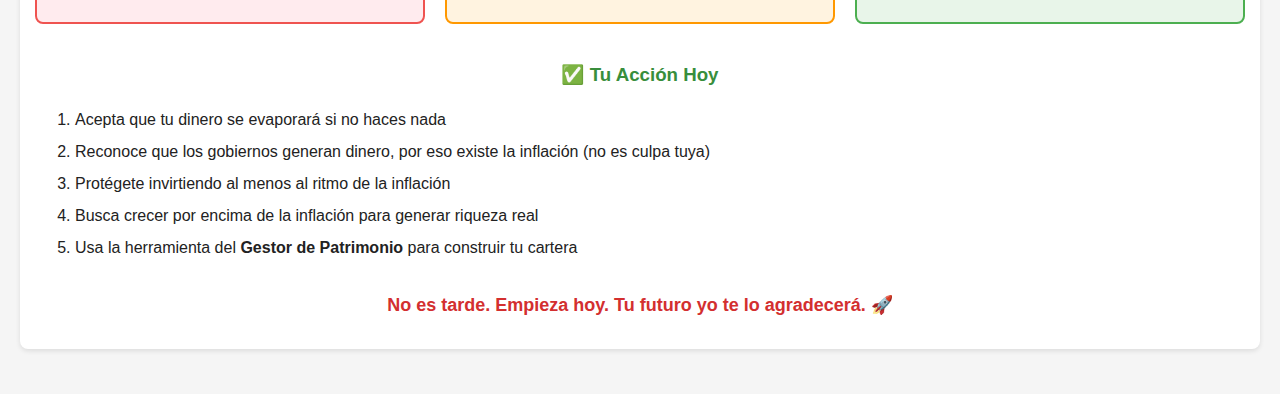
<file: porque-invertir.html>
<!DOCTYPE html>
<html lang="es">
<head>
  <meta charset="UTF-8" />
  <title>Importancia de invertir - Gestor de Patrimonio</title>
  <link rel="stylesheet" href="style.css" />
</head>
<body>
  <h1>Gestor de Patrimonio</h1>

  <!-- Menú desplegable -->
  <nav class="main-nav">
    <button class="nav-toggle" aria-expanded="false" aria-controls="nav-list">☰ Menú</button>
    <ul id="nav-list" class="nav-list">
      <li><a href="quien-soy.html" class="nav-item" data-page="quien-soy">1 - Quién soy</a></li>
      <li><a href="porque-invertir.html" class="nav-item" data-page="porque-invertir">2 - Importancia de invertir</a></li>
      <li class="has-sub">
        <button class="sub-toggle" aria-expanded="false">3 - Aprende ▼</button>
        <ul class="sub-list">
          <li><a href="conceptos-basicos.html#productos-financieros" class="nav-item" data-page="conceptos-basicos">Productos financieros</a></li>
          <li><a href="conceptos-basicos.html#conceptos-basicos" class="nav-item" data-page="conceptos-basicos">Conceptos básicos</a></li>
          <li><a href="conceptos-basicos.html#impuestos" class="nav-item" data-page="conceptos-basicos">Impuestos</a></li>
        </ul>
      </li>
      <li><a href="index.html" class="nav-item" data-page="index">4 - Cómo crearse la cartera</a></li>
      <li class="has-sub">
        <button class="sub-toggle" aria-expanded="false">5 - Ejemplos de carteras ▼</button>
        <ul class="sub-list">
          <li><a href="ejemplos-carteras.html#nino-18" class="nav-item" data-page="ejemplos-carteras">Niño (18)</a></li>
          <li><a href="ejemplos-carteras.html#adulto-40" class="nav-item" data-page="ejemplos-carteras">Adulto (40)</a></li>
          <li><a href="ejemplos-carteras.html#abuelo-80" class="nav-item" data-page="ejemplos-carteras">Abuelo (80)</a></li>
        </ul>
      </li>
      <li><a href="consejos.html" class="nav-item" data-page="consejos">6 - Consejos</a></li>
    </ul>
  </nav>

  <!-- CONTENIDO PRINCIPAL -->
  <section class="bloque">
    <h2>Importancia de invertir: La Verdad Incómoda sobre la Inflación</h2>

    <div style="background: #fff3cd; border-left: 4px solid #ffc107; padding: 15px; margin: 20px 0; border-radius: 4px;">
      <p style="margin: 0; font-size: 18px;"><strong>⚠️ Tu dinero se está evaporando</strong></p>
      <p style="margin: 10px 0 0; font-size: 14px;">Cada año, la inflación consume silenciosamente tu dinero. Y no, guardar dinero bajo el colchón no es una opción si quieres preservar tu riqueza.</p>
    </div>

    <h3>La Realidad: La Inflación del 3%</h3>
    <p>La inflación en la mayoría de economías desarrolladas ronda el <strong>3% anual</strong>. Parece poco, ¿verdad? Pero es más peligrosa de lo que crees.</p>

    <p>Si tienes <strong>10,000€ en una cuenta de ahorro sin rentabilidad</strong>, cada año pierdes el equivalente a lo que podías comprar con el 3% de ese dinero.</p>

    <h3 style="color: #1976d2; margin-top: 20px;">La economía funciona gracias a la inflación</h3>
    <p>Aquí está el secreto que los gobiernos y bancos centrales no quieren que sepas:</p>

    <ul style="line-height: 1.8;">
      <li><strong>Los gobiernos generan dinero constantemente:</strong> Cada vez que un banco central imprime dinero, el dinero que ya existe <strong>vale menos</strong>. Es como si repartiesen todas tus galletas entre más gente: sigues teniendo la misma cantidad de dinero, pero compra menos.</li>

      <li><strong>Tu dinero se diluye:</strong> Si hay 100 billones de dinero en el mundo y crean 3 billones más, tu porción se reduce. Los gobiernos hacen esto deliberadamente para promover el crecimiento económico.</li>

      <li><strong>No puedes escapar de ella:</strong> Mientras haya economía, habrá inflación. Es como la gravedad financiera. Es el costo de vivir en una sociedad moderna.</li>

      <li><strong>El dinero "seguro" ya no existe:</strong> Si tu dinero no crece al menos al ritmo de la inflación, estás perdiendo. Incluso las cuentas de ahorro "seguras" pierden poder adquisitivo porque los gobiernos siguen imprimiendo dinero.</li>
    </ul>

    <div style="background: #e3f2fd; border-left: 4px solid #2196f3; padding: 20px; margin: 20px 0; border-radius: 4px;">
      <h4 style="color: #0d47a1; margin-top: 0;">💡 La Verdad Incómoda</h4>
      <p style="margin: 10px 0;">La inflación no es el problema. <strong>La inacción es el problema.</strong></p>
      <p style="margin: 0;">Cada año que esperas sin invertir, pierdes años de crecimiento compuesto. El tiempo es tu recurso más valioso.</p>
    </div>

    <h3 style="color: #d32f2f;">Calcula cuánto te afecta (ejemplo de las galletas)</h3>
    <p>Introduce la cantidad que quieras "guardar" y pulsa el botón: se generará la tabla que muestra cuántas galletas (números) podrás comprar con el tiempo. La tabla se tornará más roja a medida que aumente la pérdida.</p>

    <!-- TABLA DE GALLETAS (oculta por defecto) -->
    <div id="galletasDiv" style="display: none; background: #f5f5f5; padding: 20px; border-radius: 8px; margin: 20px 0; overflow-x: auto;">
      <table class="tabla" style="width: 100%;">
        <thead>
          <tr>
            <th>Años</th>
            <th>Tu dinero</th>
            <th>Galletas que puedes comprar</th>
            <th>Poder adquisitivo</th>
            <th>Lo que perdiste</th>
          </tr>
        </thead>
        <tbody id="tablaGalletas">
        </tbody>
      </table>
    </div>

    <p style="font-size: 14px; color: #555; margin-top: 10px;"><em>💡 Nota: Cada año el precio de las galletas sube un 3%, pero tu dinero sigue siendo 10,000€. La diferencia: <strong>puedes comprar menos.</strong></em></p>

    <!-- FIN TABLA GALLETAS -->

    <!-- se eliminó el título secundario para mantener un único encabezado combinado -->

    <!-- CALCULADORA INTERACTIVA -->
    <div style="background: #f5f5f5; padding: 20px; border-radius: 8px; margin: 20px 0;">
      <label style="display: block; margin-bottom: 10px;">
        <strong>Dinero inicial (€):</strong><br>
        <input type="number" id="dineroInicial" value="10000" min="0" step="100" style="width: 100%; max-width: 300px; padding: 8px; border: 1px solid #ddd; border-radius: 4px; font-size: 14px;">
      </label>

      <div style="margin-top: 20px;">
        <button onclick="calcularInflacion()" style="background: #d32f2f; color: white; border: none; padding: 12px 24px; border-radius: 4px; cursor: pointer; font-weight: bold; font-size: 16px;">
          💥 Calcular pérdidas
        </button>
      </div>
    </div>

    <!-- TABLA DE RESULTADOS -->
    <div id="resultadosDiv" style="display: none; margin: 30px 0;">
      <table class="tabla" style="width: 100%;">
        <thead>
          <tr>
            <th>Años</th>
            <th>Dinero Restante (€)</th>
            <th>Dinero Perdido (€)</th>
            <th>Poder adquisitivo</th>
            <th>% Perdido</th>
          </tr>
        </thead>
        <tbody id="tablaResultados">
        </tbody>
      </table>

      <div style="background: #ffebee; border: 1px solid #ef5350; padding: 15px; border-radius: 4px; margin-top: 20px;">
        <p id="resumenPerdida" style="font-size: 16px; margin: 0; font-weight: bold; color: #c62828;"></p>
      </div>
    </div>

    <!-- FIN CALCULADORA -->

    <h3 style="color: #388e3c; margin-top: 40px;">💪 Tienes Tres Opciones (Y Solo Una Tiene Sentido)</h3>

    <div style="display: flex; gap: 20px; margin: 20px 0; flex-wrap: wrap;">
      <!-- Opción 1 -->
      <div style="flex: 1; min-width: 250px; background: #ffebee; padding: 15px; border-radius: 8px; border: 2px solid #ef5350;">
        <h4 style="color: #c62828; margin-top: 0;">❌ Opción 1: No hacer nada</h4>
        <p style="margin: 10px 0;">Guarda tu dinero en una cuenta corriente. Cada año pierdes poder adquisitivo. <strong>Resultado: Ruina lenta.</strong></p>
      </div>

      <!-- Opción 2 -->
      <div style="flex: 1; min-width: 250px; background: #fff3e0; padding: 15px; border-radius: 8px; border: 2px solid #ff9800;">
        <h4 style="color: #e65100; margin-top: 0;">⚖️ Opción 2: Empatar la inflación</h4>
        <p style="margin: 10px 0;">Invierte en activos que rindan el 3% anual. Mantienes el poder adquisitivo. <strong>Resultado: Supervivencia.</strong></p>
      </div>

      <!-- Opción 3 -->
      <div style="flex: 1; min-width: 250px; background: #e8f5e9; padding: 15px; border-radius: 8px; border: 2px solid #4caf50;">
        <h4 style="color: #1b5e20; margin-top: 0;">✅ Opción 3: Superar la inflación</h4>
        <p style="margin: 10px 0;">Invierte en ETF, acciones o fondos que rindan 6-8%+. Multiplicas tu dinero. <strong>Resultado: Riqueza real.</strong></p>
      </div>
    </div>

    

    <h3 style="color: #388e3c; margin-top: 40px;">✅ Tu Acción Hoy</h3>
    <ol style="line-height: 2;">
      <li>Acepta que tu dinero se evaporará si no haces nada</li>
      <li>Reconoce que los gobiernos generan dinero, por eso existe la inflación (no es culpa tuya)</li>
      <li>Protégete invirtiendo al menos al ritmo de la inflación</li>
      <li>Busca crecer por encima de la inflación para generar riqueza real</li>
      <li>Usa la herramienta del <strong>Gestor de Patrimonio</strong> para construir tu cartera</li>
    </ol>

    <p style="margin-top: 30px; font-size: 18px; text-align: center; font-weight: bold; color: #d32f2f;">
      No es tarde. Empieza hoy. Tu futuro yo te lo agradecerá. 🚀
    </p>
  </section>

  <script src="nav.js"></script>
  <script>
    // Genera la tabla de galletas usando la cantidad introducida por el usuario
    function generarTablaGalletas(dineroInicial) {
      const precioGalleta = 1; // Precio inicial de una galleta
      const inflacion = 0.03; // 3% anual
      const anos = [0, 1, 2, 5, 10, 15, 20, 30];

      let html = '';

      anos.forEach(ano => {
        const precioActual = precioGalleta * Math.pow(1 + inflacion, ano);
        const galletasActuales = dineroInicial / precioActual;
        const porcentajePoderNum = (galletasActuales / dineroInicial) * 100;
        const porcentajePoder = porcentajePoderNum.toFixed(1);
        const porcentajePerdidoNum = 100 - porcentajePoderNum;
        const porcentajePerdido = porcentajePerdidoNum.toFixed(1);

        // Color de fila que se vuelve más roja según pérdida
        const alpha = Math.min(0.85, Math.max(0, porcentajePerdidoNum / 100));
        const bg = `rgba(255,0,0,${alpha})`;
        const textColor = alpha > 0.35 ? '#ffffff' : '#111';

        const fila = `
          <tr style="background: ${bg}; color: ${textColor};">
            <td><strong>${ano === 0 ? 'Hoy' : ano + ' años'}</strong></td>
            <td>${dineroInicial.toLocaleString('es-ES', {maximumFractionDigits:0})}€</td>
            <td style="font-weight: bold;">${Math.round(galletasActuales)}</td>
            <td style="font-weight: bold;">${porcentajePoder}%</td>
            <td>${porcentajePerdido}%</td>
          </tr>
        `;

        if (ano === 0 || ano === 1 || ano === 2 || ano === 5 || ano === 10 || ano === 15 || ano === 20 || ano === 30) {
          html += fila;
        }
      });

      const tabla = document.getElementById('tablaGalletas');
      tabla.innerHTML = html;
      document.getElementById('galletasDiv').style.display = 'block';
    }

    function calcularInflacion() {
      const dineroInicial = parseFloat(document.getElementById('dineroInicial').value) || 10000;
      // ocultamos la segunda tabla por si acaso
      const resultadosDiv = document.getElementById('resultadosDiv');
      if (resultadosDiv) resultadosDiv.style.display = 'none';
      // Generar solo la tabla de galletas (sin la tabla de resultados)
      generarTablaGalletas(dineroInicial);
    }
    
  </script>

  <script src="nav.js"></script>
</body>
</html>
</file>
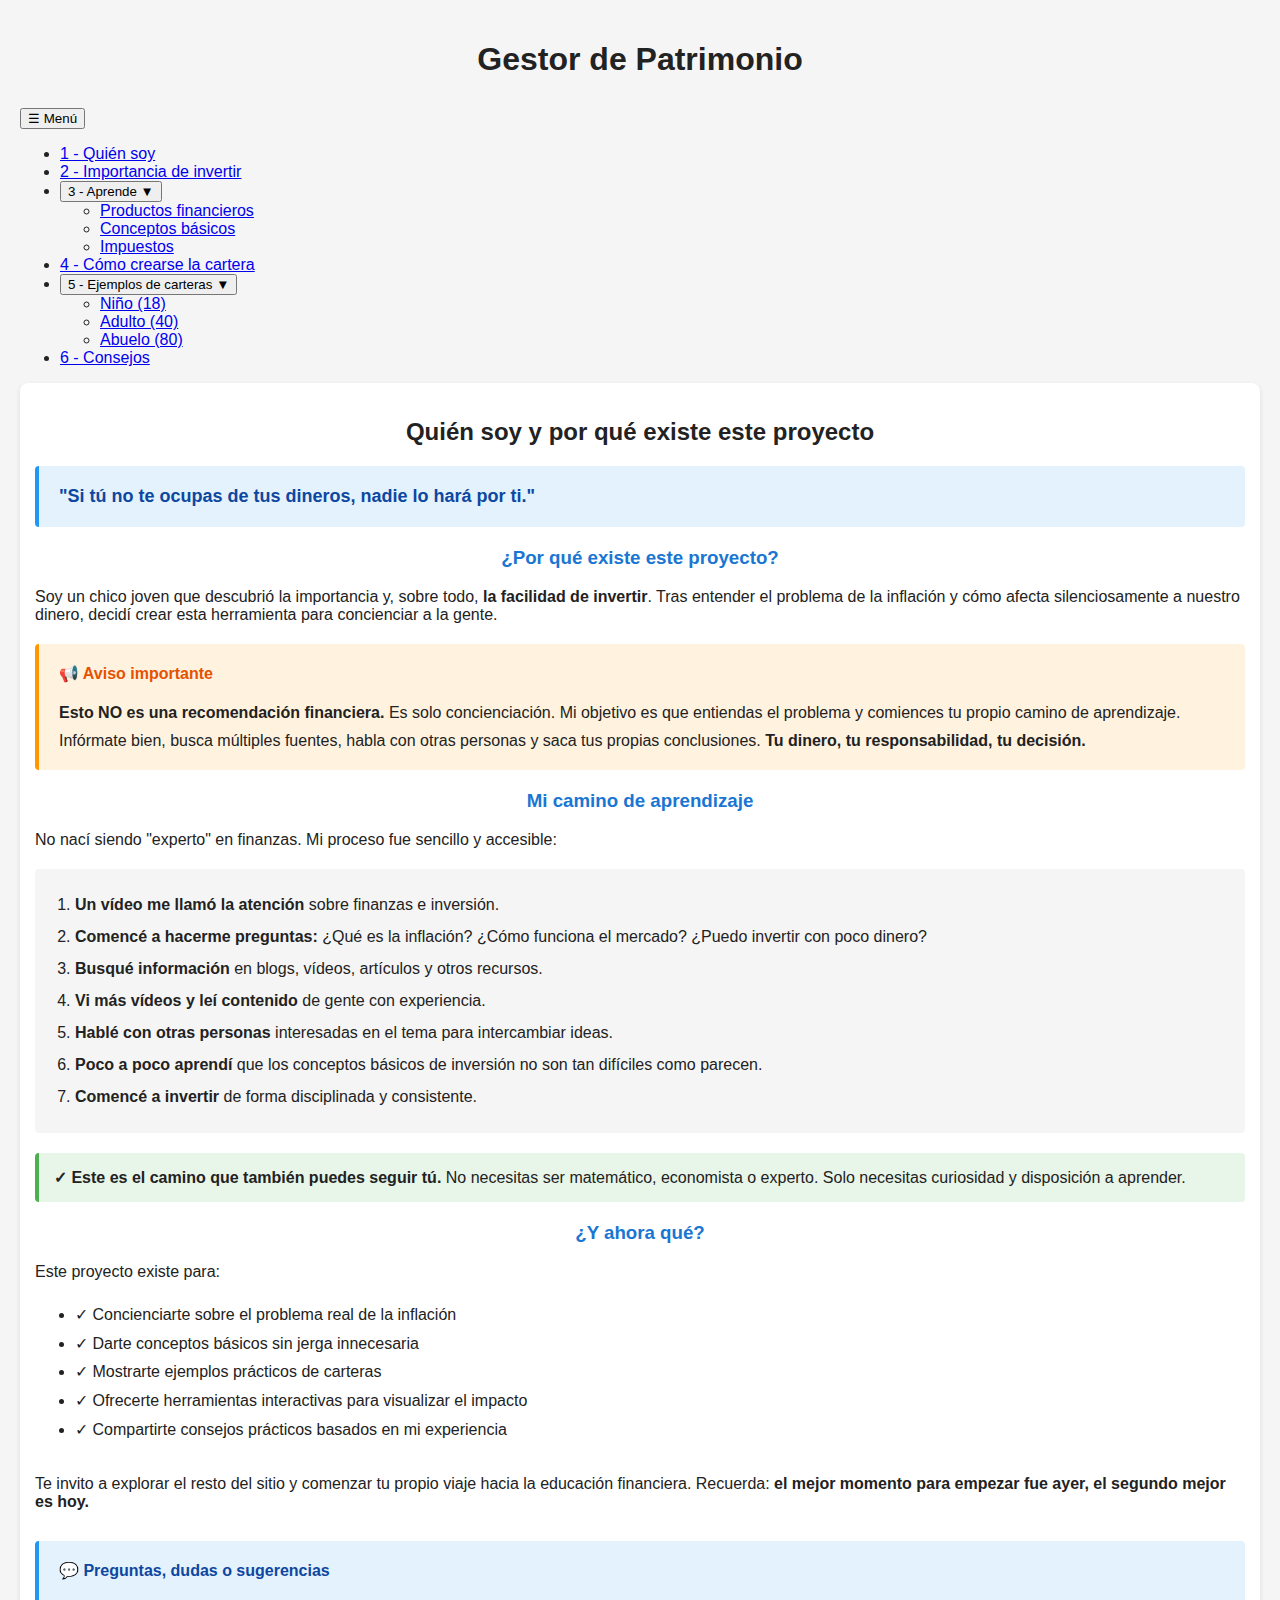
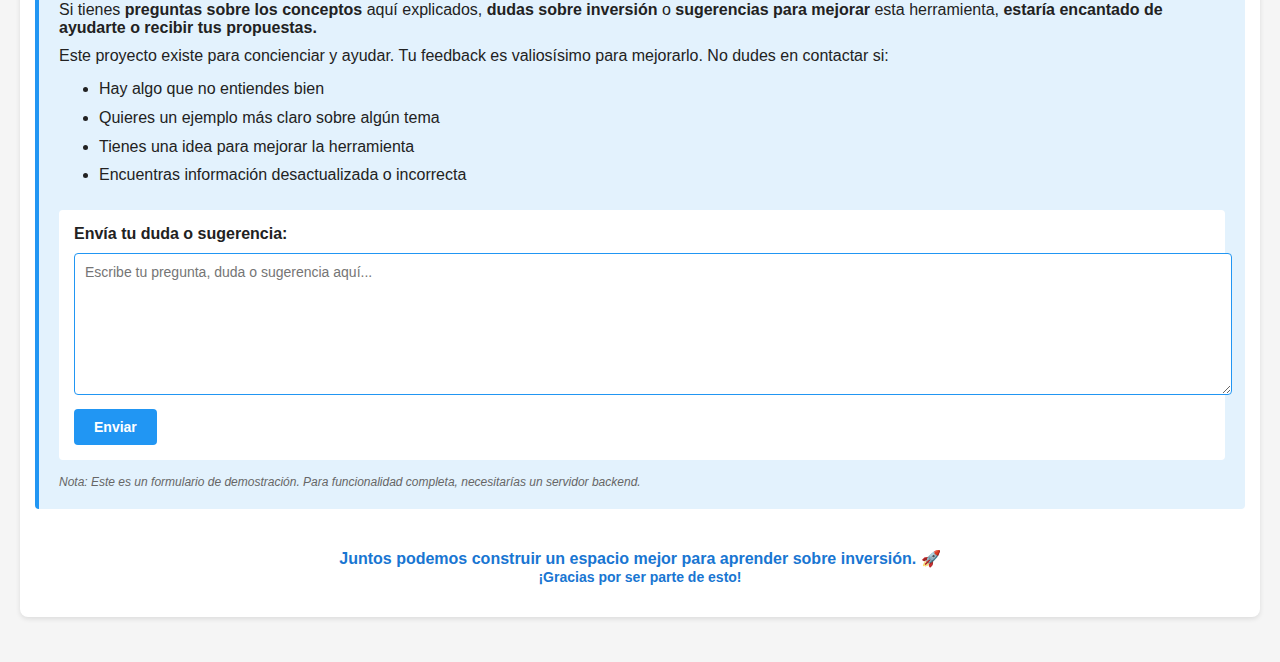
<file: quien-soy.html>
<!DOCTYPE html>
<html lang="es">
<head>
  <meta charset="UTF-8" />
  <title>Quién soy - Gestor de Patrimonio</title>
  <link rel="stylesheet" href="style.css" />
</head>
<body>
  <h1>Gestor de Patrimonio</h1>

  <!-- Menú desplegable -->
  <nav class="main-nav">
    <button class="nav-toggle" aria-expanded="false" aria-controls="nav-list">☰ Menú</button>
    <ul id="nav-list" class="nav-list">
      <li><a href="quien-soy.html" class="nav-item" data-page="quien-soy">1 - Quién soy</a></li>
      <li><a href="porque-invertir.html" class="nav-item" data-page="porque-invertir">2 - Importancia de invertir</a></li>
      <li class="has-sub">
        <button class="sub-toggle" aria-expanded="false">3 - Aprende ▼</button>
        <ul class="sub-list">
          <li><a href="conceptos-basicos.html#productos-financieros" class="nav-item" data-page="conceptos-basicos">Productos financieros</a></li>
          <li><a href="conceptos-basicos.html#conceptos-basicos" class="nav-item" data-page="conceptos-basicos">Conceptos básicos</a></li>
          <li><a href="conceptos-basicos.html#impuestos" class="nav-item" data-page="conceptos-basicos">Impuestos</a></li>
        </ul>
      </li>
      <li><a href="index.html" class="nav-item" data-page="index">4 - Cómo crearse la cartera</a></li>
      <li class="has-sub">
        <button class="sub-toggle" aria-expanded="false">5 - Ejemplos de carteras ▼</button>
        <ul class="sub-list">
          <li><a href="ejemplos-carteras.html#nino-18" class="nav-item" data-page="ejemplos-carteras">Niño (18)</a></li>
          <li><a href="ejemplos-carteras.html#adulto-40" class="nav-item" data-page="ejemplos-carteras">Adulto (40)</a></li>
          <li><a href="ejemplos-carteras.html#abuelo-80" class="nav-item" data-page="ejemplos-carteras">Abuelo (80)</a></li>
        </ul>
      </li>
      <li><a href="consejos.html" class="nav-item" data-page="consejos">6 - Consejos</a></li>
    </ul>
  </nav>

  <!-- CONTENIDO PRINCIPAL -->
  <section class="bloque">
    <h2>Quién soy y por qué existe este proyecto</h2>

    <div style="background: #e3f2fd; border-left: 4px solid #2196f3; padding: 20px; margin: 20px 0; border-radius: 4px;">
      <p style="margin: 0; font-size: 18px; font-weight: bold; color: #0d47a1;">
        "Si tú no te ocupas de tus dineros, nadie lo hará por ti."
      </p>
    </div>

    <h3 style="color: #1976d2;">¿Por qué existe este proyecto?</h3>
    <p>Soy un chico joven que descubrió la importancia y, sobre todo, <strong>la facilidad de invertir</strong>. Tras entender el problema de la inflación y cómo afecta silenciosamente a nuestro dinero, decidí crear esta herramienta para concienciar a la gente.</p>

    <div style="background: #fff3e0; border-left: 4px solid #ff9800; padding: 20px; margin: 20px 0; border-radius: 4px;">
      <h4 style="color: #e65100; margin-top: 0;">📢 Aviso importante</h4>
      <p style="margin: 10px 0;"><strong>Esto NO es una recomendación financiera.</strong> Es solo concienciación. Mi objetivo es que entiendas el problema y comiences tu propio camino de aprendizaje.</p>
      <p style="margin: 0;">Infórmate bien, busca múltiples fuentes, habla con otras personas y saca tus propias conclusiones. <strong>Tu dinero, tu responsabilidad, tu decisión.</strong></p>
    </div>

    <h3 style="color: #1976d2;">Mi camino de aprendizaje</h3>
    <p>No nací siendo "experto" en finanzas. Mi proceso fue sencillo y accesible:</p>

    <div style="background: #f5f5f5; padding: 20px; border-radius: 4px; margin: 20px 0;">
      <ol style="line-height: 2; margin: 0; padding-left: 20px;">
        <li><strong>Un vídeo me llamó la atención</strong> sobre finanzas e inversión.</li>
        <li><strong>Comencé a hacerme preguntas:</strong> ¿Qué es la inflación? ¿Cómo funciona el mercado? ¿Puedo invertir con poco dinero?</li>
        <li><strong>Busqué información</strong> en blogs, vídeos, artículos y otros recursos.</li>
        <li><strong>Vi más vídeos y leí contenido</strong> de gente con experiencia.</li>
        <li><strong>Hablé con otras personas</strong> interesadas en el tema para intercambiar ideas.</li>
        <li><strong>Poco a poco aprendí</strong> que los conceptos básicos de inversión no son tan difíciles como parecen.</li>
        <li><strong>Comencé a invertir</strong> de forma disciplinada y consistente.</li>
      </ol>
    </div>

    <p style="font-size: 16px; margin: 20px 0; padding: 15px; background: #e8f5e9; border-left: 4px solid #4caf50; border-radius: 4px;">
      <strong>✓ Este es el camino que también puedes seguir tú.</strong> No necesitas ser matemático, economista o experto. Solo necesitas curiosidad y disposición a aprender.
    </p>

    <h3 style="color: #1976d2;">¿Y ahora qué?</h3>
    <p>Este proyecto existe para:</p>
    <ul style="line-height: 1.8; margin: 20px 0;">
      <li>✓ Concienciarte sobre el problema real de la inflación</li>
      <li>✓ Darte conceptos básicos sin jerga innecesaria</li>
      <li>✓ Mostrarte ejemplos prácticos de carteras</li>
      <li>✓ Ofrecerte herramientas interactivas para visualizar el impacto</li>
      <li>✓ Compartirte consejos prácticos basados en mi experiencia</li>
    </ul>

    <p style="margin-top: 30px; margin-bottom: 30px; font-size: 16px;">
      Te invito a explorar el resto del sitio y comenzar tu propio viaje hacia la educación financiera. Recuerda: <strong>el mejor momento para empezar fue ayer, el segundo mejor es hoy.</strong>
    </p>

    <div style="background: #e3f2fd; border-left: 4px solid #2196f3; padding: 20px; margin: 30px 0; border-radius: 4px;">
      <h4 style="color: #0d47a1; margin-top: 0;">💬 Preguntas, dudas o sugerencias</h4>
      <p style="margin: 10px 0;">Si tienes <strong>preguntas sobre los conceptos</strong> aquí explicados, <strong>dudas sobre inversión</strong> o <strong>sugerencias para mejorar</strong> esta herramienta, <strong>estaría encantado de ayudarte o recibir tus propuestas.</strong></p>
      <p style="margin: 10px 0;">Este proyecto existe para concienciar y ayudar. Tu feedback es valiosísimo para mejorarlo. No dudes en contactar si:</p>
      <ul style="line-height: 1.8; margin: 10px 0;">
        <li>Hay algo que no entiendes bien</li>
        <li>Quieres un ejemplo más claro sobre algún tema</li>
        <li>Tienes una idea para mejorar la herramienta</li>
        <li>Encuentras información desactualizada o incorrecta</li>
      </ul>
      
      <div style="margin-top: 20px; padding: 15px; background: #ffffff; border-radius: 4px;">
        <label style="display: block; margin-bottom: 10px; font-weight: bold;">Envía tu duda o sugerencia:</label>
        <textarea id="feedback-form" style="width: 100%; min-height: 120px; padding: 10px; border: 1px solid #2196f3; border-radius: 4px; font-family: Arial, sans-serif; font-size: 14px;" placeholder="Escribe tu pregunta, duda o sugerencia aquí..."></textarea>
        <button style="margin-top: 10px; padding: 10px 20px; background: #2196f3; color: white; border: none; border-radius: 4px; cursor: pointer; font-weight: bold; font-size: 14px;">Enviar</button>
      </div>

      <p style="margin: 15px 0 0 0; font-size: 12px; color: #666;">
        <em>Nota: Este es un formulario de demostración. Para funcionalidad completa, necesitarías un servidor backend.</em>
      </p>
    </div>

    <p style="margin-top: 40px; text-align: center; font-size: 16px; color: #1976d2; font-weight: bold;">
      Juntos podemos construir un espacio mejor para aprender sobre inversión. 🚀<br>
      <span style="font-size: 14px; margin-top: 10px;">¡Gracias por ser parte de esto!</span>
    </p>
  </section>

  <script src="nav.js"></script>
  <script>
    // Manejador básico del botón (para demostración)
    document.querySelector('button[style*="background: #2196f3"]').addEventListener('click', function() {
      const feedback = document.getElementById('feedback-form').value;
      if (feedback.trim()) {
        alert('Gracias por tu mensaje: ' + feedback + '\n\n(En un entorno real, esto se enviaría a un servidor)');
        document.getElementById('feedback-form').value = '';
      } else {
        alert('Por favor, escribe algo primero.');
      }
    });
  </script>
</body>
</html>
</file>
<file: style.css>
body {
  font-family: Arial, sans-serif;
  margin: 0;
  padding: 20px;
  background: #f5f5f5;
  color: #222;
}

/* Centrar todos los h1, h2, h3 */
h1, h2, h3 {
  text-align: center;
}

h1 {
  margin-bottom: 30px;
}

.bloque {
  background: #fff;
  margin-bottom: 25px;
  padding: 15px;
  border-radius: 8px;
  box-shadow: 0 2px 5px rgba(0,0,0,0.1);
}

.tabla {
  width: 80%;
  margin: 10px auto 0;
  border-collapse: collapse;
}

.tabla th,
.tabla td {
  border: 1px solid #ddd;
  padding: 8px;
  text-align: center;   /* centra el texto dentro de cada celda */
}

.tabla th {
  background-color: #f0f0f0;
  text-align: center;
}

.tabla input[type="number"],
.tabla input[type="text"] {
  width: 100%;
  box-sizing: border-box;
  padding: 4px;
}

.grafico-contenedor {
  width: 200px;
  height: 200px;
  margin: 15px auto 0;
}

.grafico-contenedor canvas {
  width: 100% !important;
  height: 100% !important;
}

.btn {
  margin-top: 10px;
  margin-bottom: 5px;
  padding: 6px 10px;
  background-color: #007bff;
  color: #fff;
  border: none;
  border-radius: 4px;
  cursor: pointer;
  font-size: 14px;
}

.btn:hover {
  background-color: #0056b3;
}

.btn-borrar {
  background-color: #dc3545;
}

.btn-borrar:hover {
  background-color: #a71d2a;
}

/* Responsive básico */
@media (max-width: 600px) {
  body {
    padding: 10px;
  }

  .grafico-contenedor {
    max-width: 100%;
  }

  .tabla th,
  .tabla td {
    font-size: 13px;
  }
}
</file>
